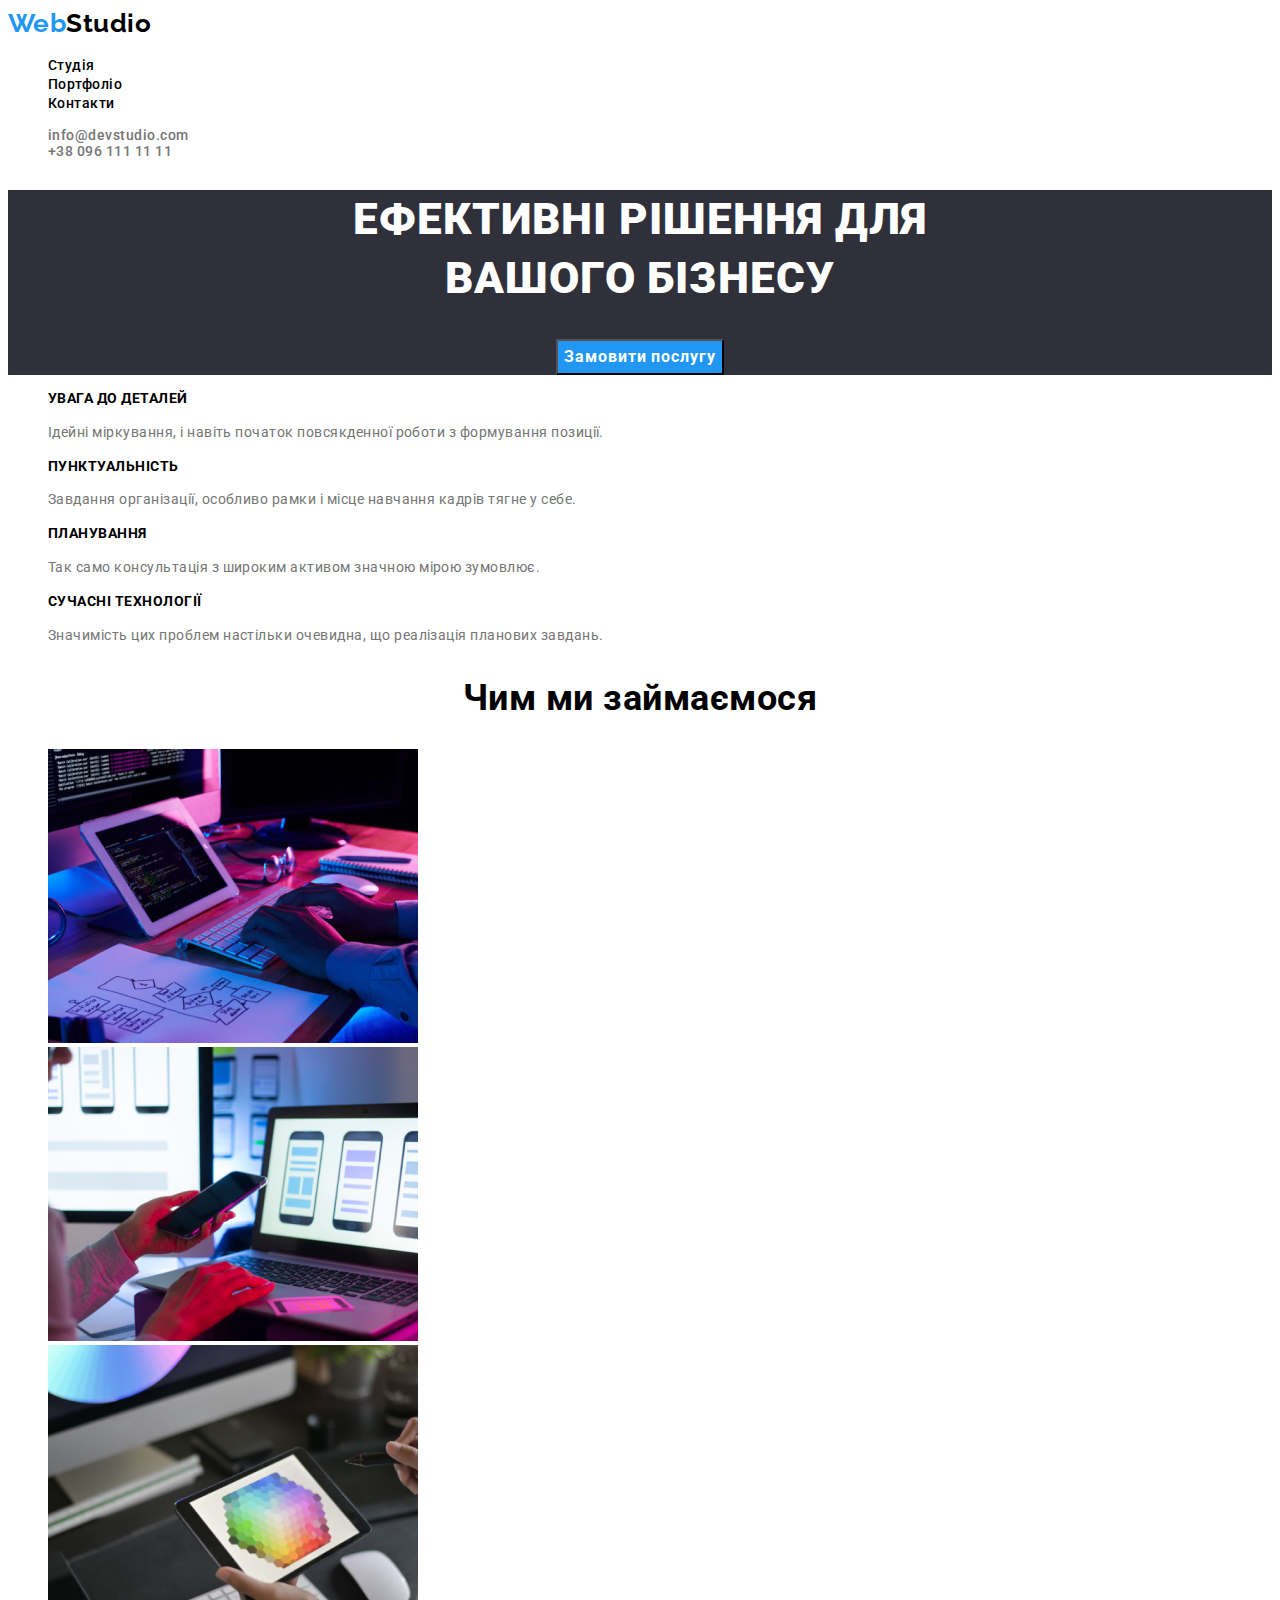
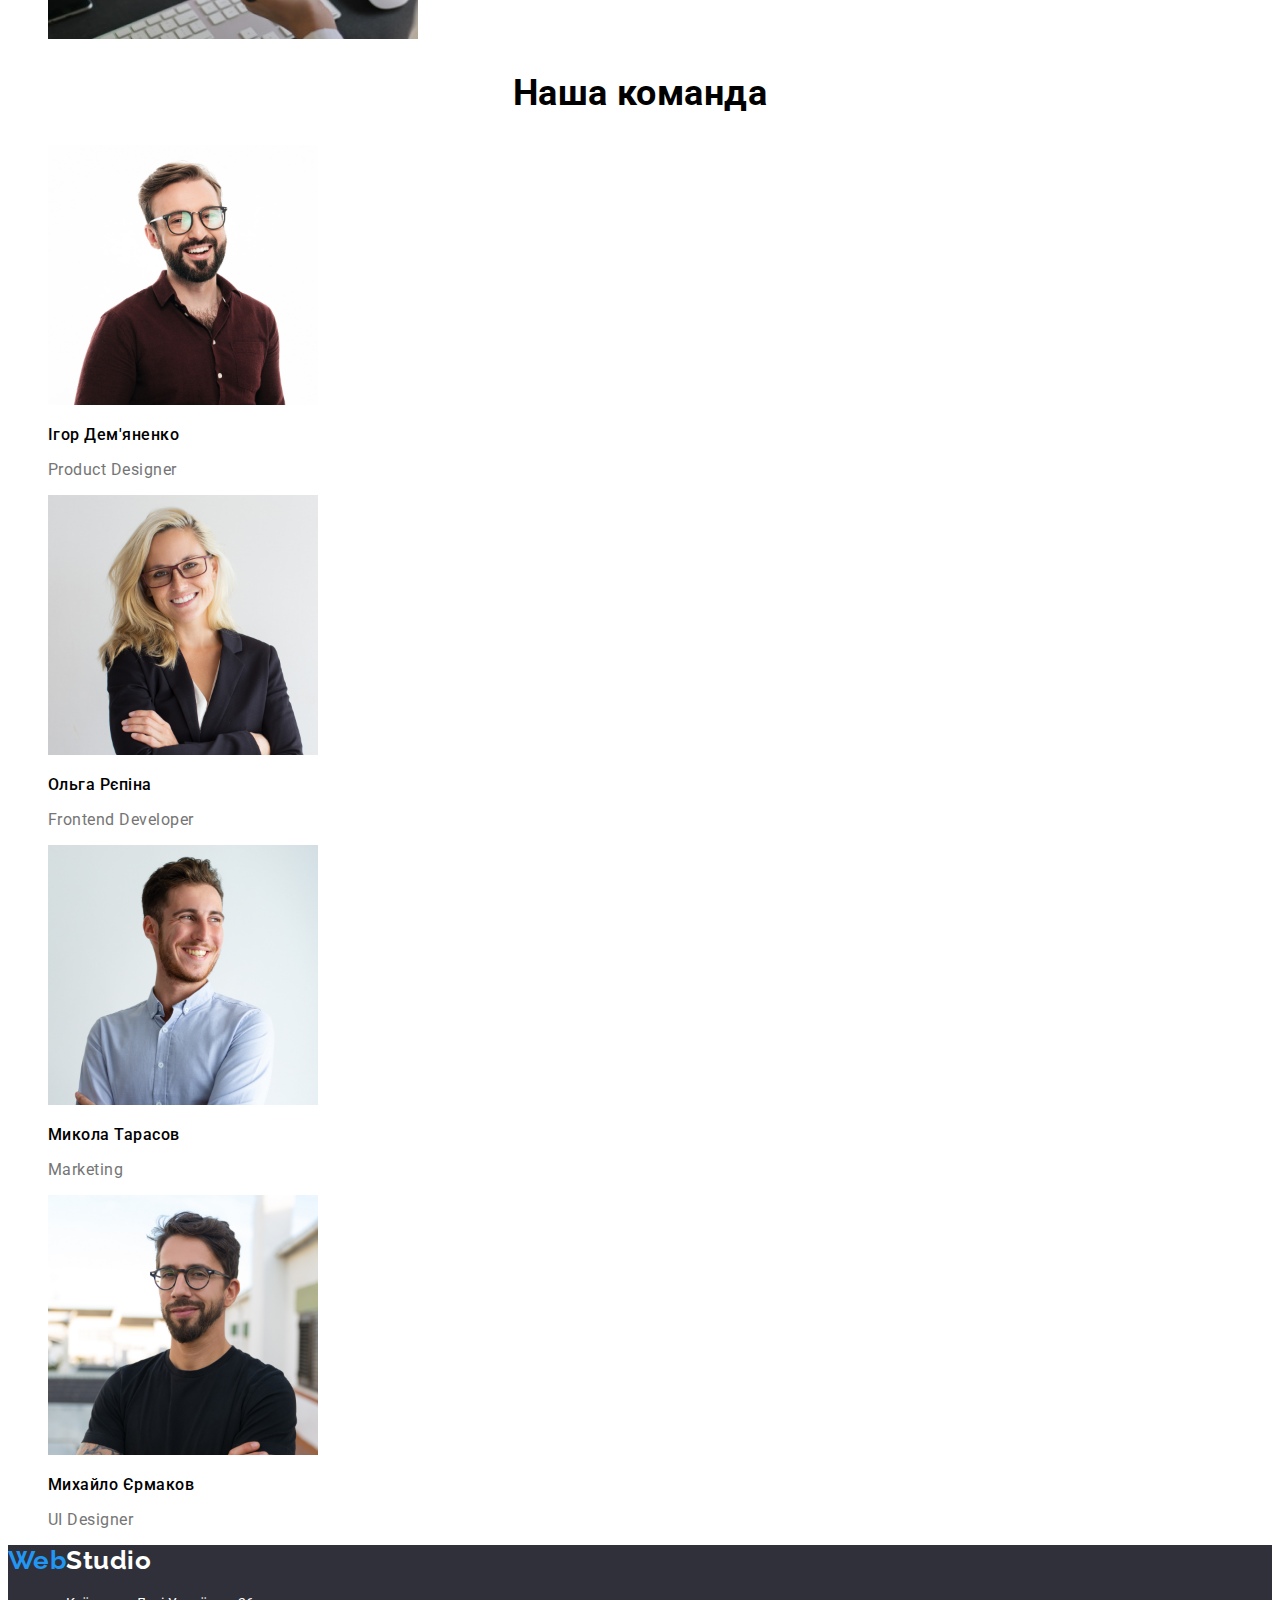
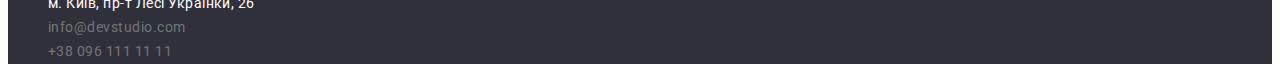
<file: index.html>
<!DOCTYPE html>
<html lang="uk">
<head>
  <meta charset="UTF-8">
  <meta http-equiv="X-UA-Compatible" content="IE=edge">
  <meta name="viewport" content="width=device-width, initial-scale=1.0">
  <title>Document</title>
  <link rel="preconnect" href="https://fonts.googleapis.com">
  <link rel="preconnect" href="https://fonts.gstatic.com" crossorigin>
  <link href="https://fonts.googleapis.com/css2?family=Raleway:wght@700&family=Roboto:wght@400;500;700;900&display=swap" rel="stylesheet">
  <link rel="stylesheet" href="./css/styles.css">
</head>
<body>
  <header>
    <nav >
      <a href="./index.html" class="logo"><span class="accentlogo">Web</span>Studio</a>
      <ul class="blocknav">
        <li><a href="">Студія</a></li>
        <li><a href="./portfolio.html">Портфоліо</a></li>
        <li><a href="">Контакти</a></li>
      </ul>
    </nav>
      <ul class="contacts">
        <li><a href="mailto:info@devstudio.com">info@devstudio.com</a></li>
        <li><a href="tel:+380961111111">+38 096 111 11 11</a></li>
      </ul>
  </header>
  <main>
    <div class="mainsection">
      <section class="section">
        <h1 class="maintitle">Ефективні рішення для <br/>вашого бізнесу</h1>
        <button type="button" class="button">Замовити послугу</button>
      </section>
    </div>
    <section class="priority">
      <h2>Приріотети</h2>
      <ul>
        <li>
          <h3>УВАГА ДО ДЕТАЛЕЙ</h3>
          <p>Ідейні міркування, і навіть початок повсякденної роботи з формування позиції.</p>
        </li>
        <li>
          <h3>ПУНКТУАЛЬНІСТЬ</h3>
          <p>Завдання організації, особливо рамки і місце навчання кадрів тягне у себе.</p>
        </li>
        <li>
          <h3>ПЛАНУВАННЯ</h3>
          <p>Так само консультація з широким активом значною мірою зумовлює.</p>
        </li>
        <li>
          <h3>СУЧАСНІ ТЕХНОЛОГІЇ</h3>
          <p>Значимість цих проблем настільки очевидна, що реалізація планових завдань.</p>
        </li>
      </ul>
    </section>
    <section class="section-employment">
      <h2 >Чим ми займаємося</h2>
      <ul>
        <li><img src="./img/employment/box1.png" alt="Програмування за столом" width="370"></li>
        <li><img src="./img/employment/box2.png" alt="Розробка мобільного дизайну" width="370"></li>
        <li><img src="./img/employment/box3.png" alt="Вибір кольору на планшеті" width="370"></li>
      </ul>
    </section>
    <section class="section-team">
      <h2>Наша команда</h2>
      <ul>
        <li>
          <img src="./img/stuff/img.jpg" alt="Співробітник компанії" width="270">
          <h3 class="namestuff">Ігор Дем'яненко</h3>
          <p class="employment">Product Designer</p>
        </li>
        <li>
          <img src="./img/stuff/img1.jpg" alt="Співробітник компанії" width="270">
          <h3 class="namestuff">Ольга Рєпіна</h3>
          <p class="employment">Frontend Developer</p>
        </li>
        <li>
          <img src="./img/stuff/img2.jpg" alt="Співробітник компанії" width="270">
          <h3 class="namestuff">Микола Тарасов</h3>
          <p class="employment">Marketing</p>
        </li>
        <li>
          <img src="./img/stuff/img3.jpg" alt="Співробітник компанії" width="270">
          <h3 class="namestuff">Михайло Єрмаков</h3>
          <p class="employment">UI Designer</p>
        </li>
      </ul>
    </section>
  </main>
  <footer class="footer">
    <a href="/" class="logofooter"><span class="accentlogo">Web</span>Studio</a>
    <address>
      <ul>
        <li><a href="https://goo.gl/maps/CPtrU1FHBa2aNyZL9" target="_blank" rel="noopener noreferrer" class="address">м. Київ, пр-т Лесі Українки, 26</a></li>
        <li><a class="emailnumber" href="mailto:info@devstudio.com">info@devstudio.com</a></li>
        <li><a class="emailnumber" href="tel:+380961111111">+38 096 111 11 11</a></li>
      </ul>
    </address>
  </footer>
</body>
</html>
</file>
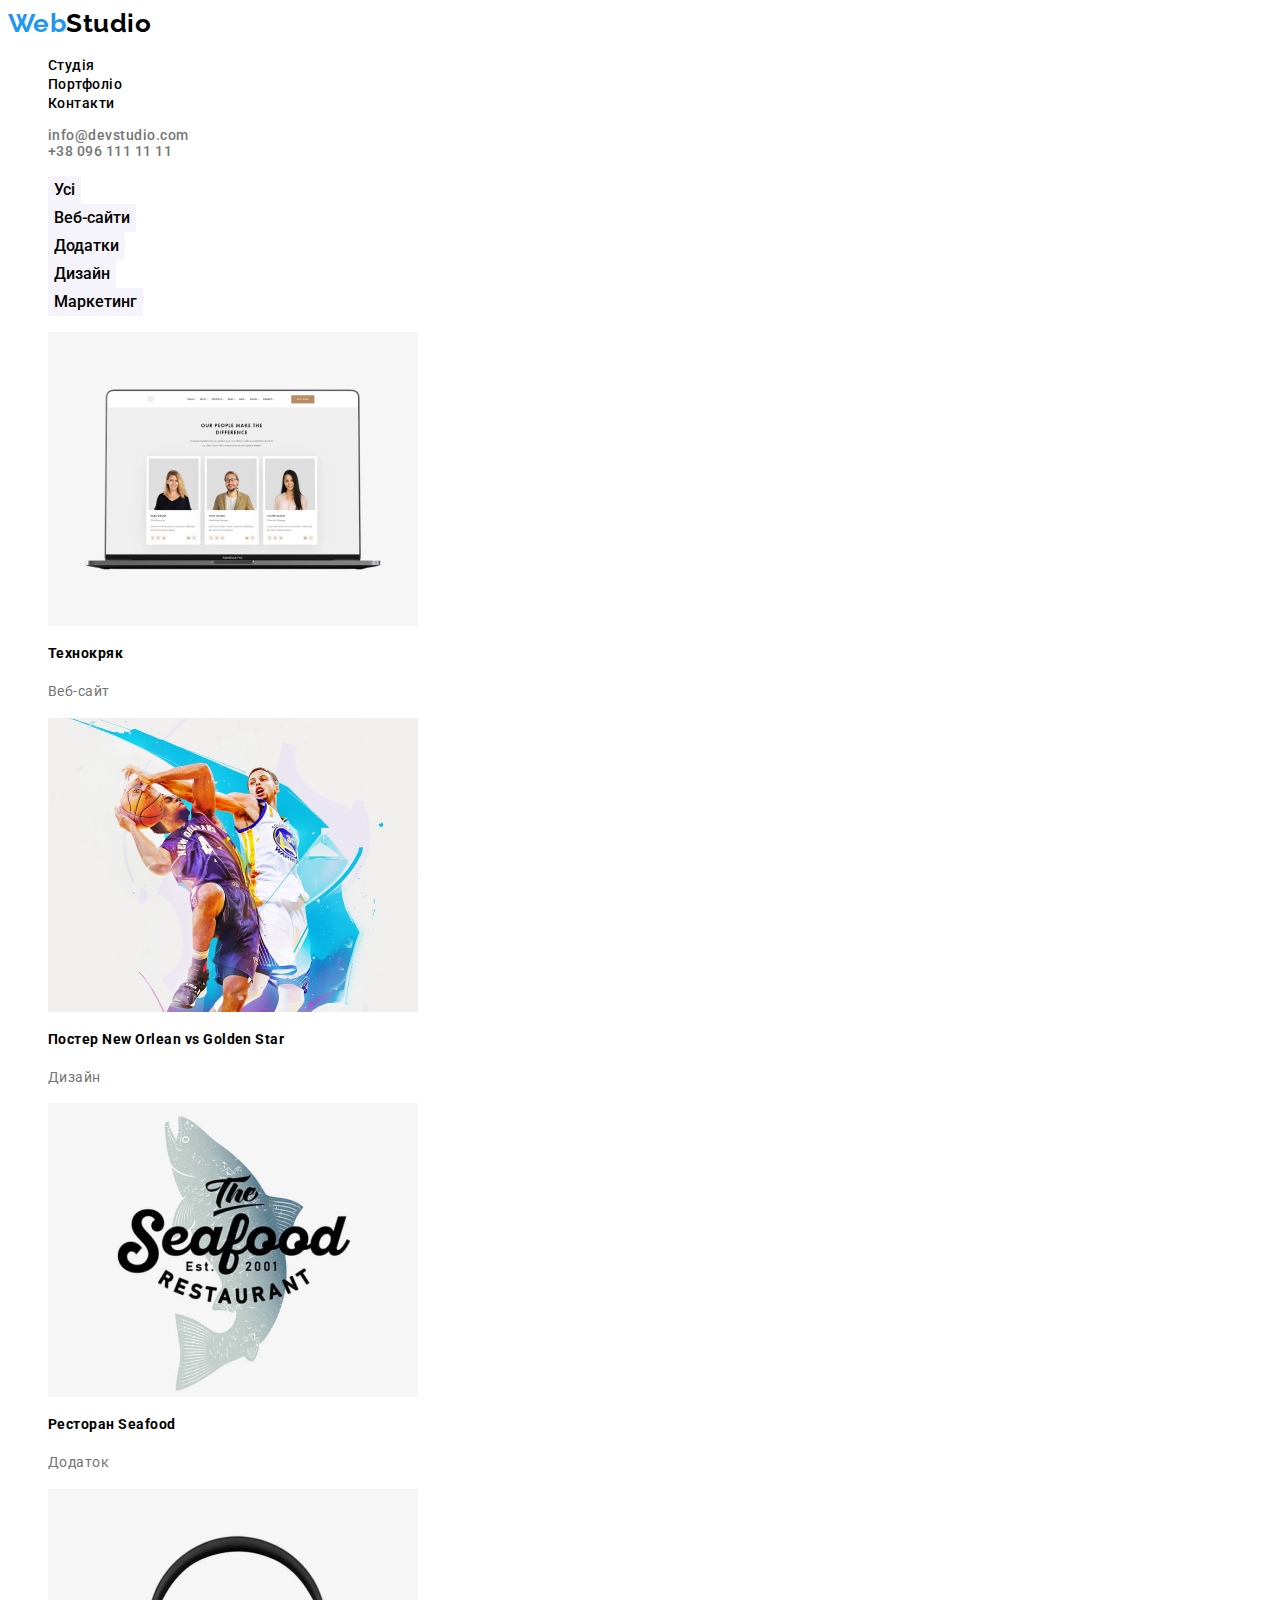
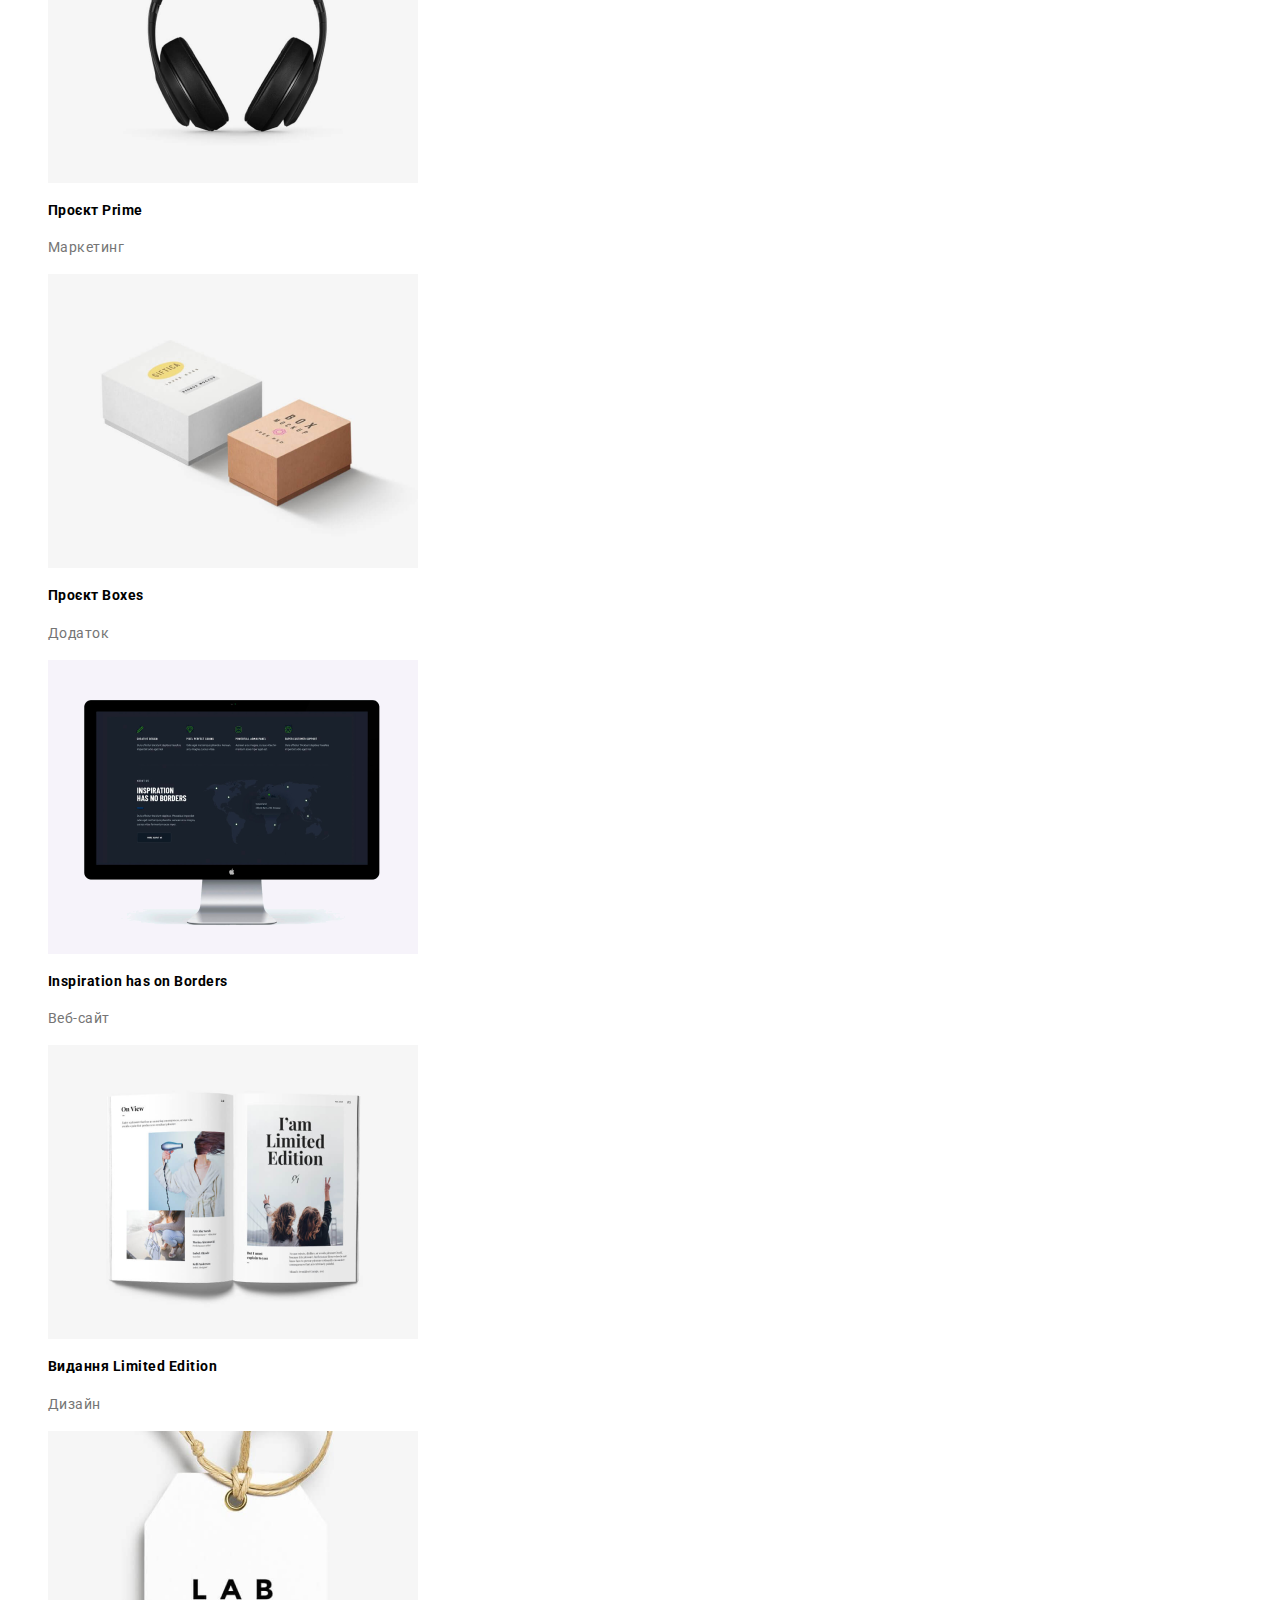
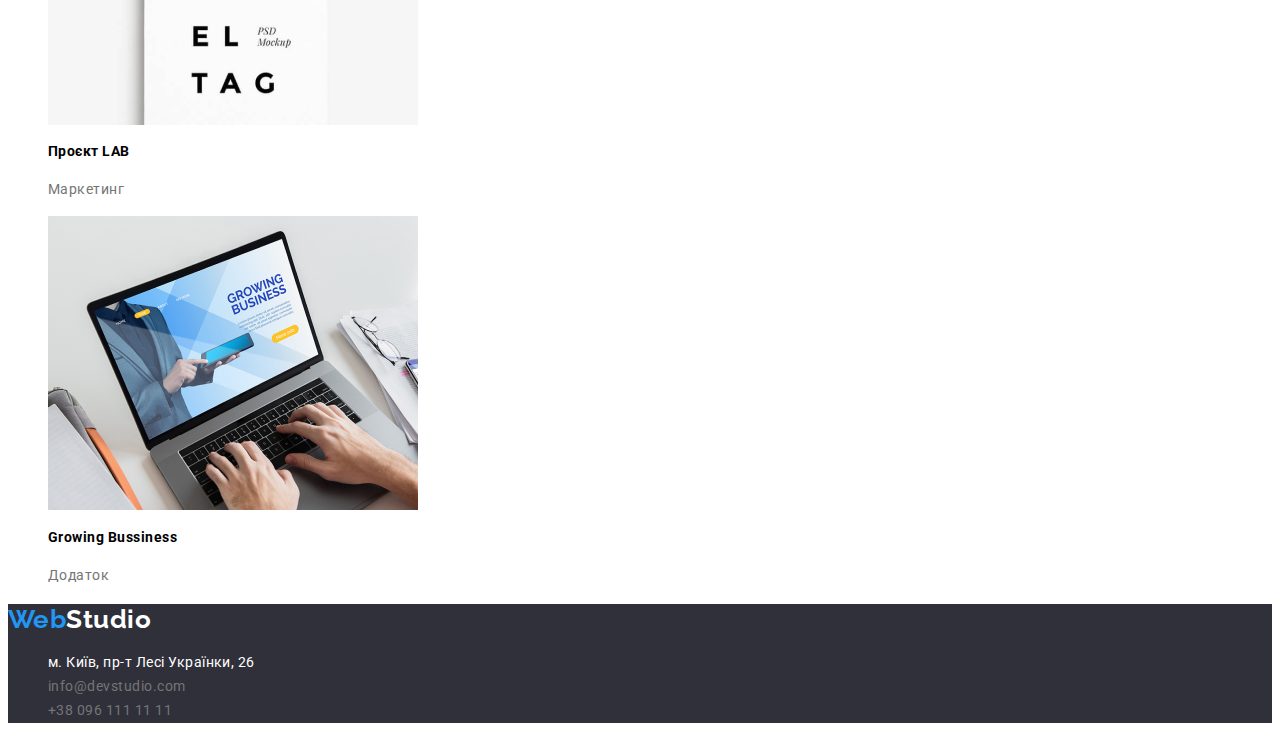
<file: portfolio.html>
<!DOCTYPE html>
<html lang="uk">
<head>
  <meta charset="UTF-8">
  <meta http-equiv="X-UA-Compatible" content="IE=edge">
  <meta name="viewport" content="width=device-width, initial-scale=1.0">
  <title>Document</title>
  <link rel="preconnect" href="https://fonts.googleapis.com">
  <link rel="preconnect" href="https://fonts.gstatic.com" crossorigin>
  <link href="https://fonts.googleapis.com/css2?family=Raleway:wght@700&family=Roboto:wght@400;500;700;900&display=swap" rel="stylesheet">
  <link rel="stylesheet" href="./css/styles.css">
</head>
<body>
  <header>
    <nav >
      <a href="./index.html" class="logo"><span class="accentlogo">Web</span>Studio</a>
      <ul class="blocknav">
        <li><a href="">Студія</a></li>
        <li><a href="./portfolio.html">Портфоліо</a></li>
        <li><a href="">Контакти</a></li>
      </ul>
    </nav>
      <ul class="contacts">
        <li><a href="mailto:info@devstudio.com">info@devstudio.com</a></li>
        <li><a href="tel:+380961111111">+38 096 111 11 11</a></li>
      </ul>
  </header>
  <main>
    <section class="section">
      <h1 class="maintitleportfolio">Список робіт</h1>
      <ul class="filterbutton">
        <li><button type="button">Усі</button></li>
        <li><button type="button">Веб-сайти</button></li>
        <li><button type="button">Додатки</button></li>
        <li><button type="button">Дизайн</button></li>
        <li><button type="button">Маркетинг</button>
      </ul>
      <ul class="ulexampales">
        <li>
          <a href="">
            <img  src="./img/listExamples/technocrat.png" alt="Веб-сайт" width="370"/>
            <h2>Технокряк</h2>
            <p>Веб-сайт</p>
          </a>
        </li>
        <li>
          <a href="">
            <img  src="./img/listExamples/posterneworlean.png" alt="Постер з баскетболістом" width="370"/>
            <h2>Постер New Orlean vs Golden Star</h2>
            <p>Дизайн</p>
          </a>
        </li>
        <li>
          <a href="">
            <img src="./img/listExamples/seafood.png" alt="логотип ресторана" width="370"/>
            <h2>Ресторан Seafood</h2>
            <p>Додаток</p>
          </a>
        </li>
        <li>
          <a href="">
            <img src="./img/listExamples/projectprime.png" alt="Навушники" width="370"/>
            <h2>Проєкт Prime</h2>
            <p>Маркетинг</p>
          </a>
          
        </li>
        <li>
          <a href="">
            <img src="./img/listExamples/projectboxex.png" alt="Дві коробки" width="370"/>
            <h2>Проєкт Boxes</h2>
            <p>Додаток</p>
          </a>
          
        </li>
        <li>
          <a href="">
            <img src="./img/listExamples/inspiration.png" alt="Веб-сайт" width="370"/>
            <h2>Inspiration has on Borders</h2>
            <p>Веб-сайт</p> 
          </a>
        </li>
        <li>
          <img src="./img/listExamples/limitededition.png" alt="Відкрита книга" width="370"/>
          <h2>Видання Limited Edition</h2>
          <p>Дизайн</p>
        </li>
        <li>
          <a href="">

          </a>
          <img src="./img/listExamples/projectlab.png" alt="Бірка з назвою компанії" width="370"/>
          <h2>Проєкт LAB</h2>
          <p>Маркетинг</p>
        </li>
        <li>
          <a href="">

          </a>
          <img src="./img/listExamples/growingbusines.png" alt="Відкритий ноут бук з діючтм сайтом" width="370"/>
          <h2>Growing Bussiness</h2>
          <p>Додаток</p>
        </li>
      </ul>
    </section>
    
  </main>
  <footer class="footer">
    <a href="/" class="logofooter"><span class="accentlogo">Web</span>Studio</a>
    <address>
      <ul>
        <li><a href="https://goo.gl/maps/CPtrU1FHBa2aNyZL9" target="_blank" rel="noopener noreferrer" class="address">м. Київ, пр-т Лесі Українки, 26</a></li>
        <li><a class="emailnumber" href="mailto:info@devstudio.com">info@devstudio.com</a></li>
        <li><a class="emailnumber" href="tel:+380961111111">+38 096 111 11 11</a></li>
      </ul>
    </address>
  </footer>
</body>
</html>
</file>
<file: css/styles.css>
:root{
  --primary-text-color: #000000;
  --accent-color: #2196F3;
  --primary-white-color: #FFFFFF;
  --text-silver-color: #757575;
  --primary-bg-color: #2F303A;
  --bg-color-button: #F5F4FA;
}
body{
  font-family: Roboto, sans-serif;
  color: var(--text-silver-color);
  letter-spacing: 0.03em;
}
h1,h2,h3,h4{
  color: var(--primary-text-color);
}
li{
  list-style: none;
}
a {
  color: var(--text-silver-color);
  text-decoration: none;
}
/* Header */
.logo{
  color: var(--primary-text-color);
  font-family: 'Raleway';
  font-weight: 700;
  font-size: 26px;
  line-height: 1.2;
}
.accentlogo{
  color: var(--accent-color);
}
/* .logo:hover,
.accentlogo:hover{
  color: var(--accent-color);
} */
.blocknav a {
  color: var(--primary-text-color);
  font-weight: 500;
  font-size: 14px;
  line-height: 1.14;
}
.blocknav
a:hover,
.blocknav
a:focus {
  color: var(--accent-color)
}
.contacts{
  font-weight: 500;
  font-size: 14px;
  line-height: 1.14;
  
}
.contacts a:hover,
.contacts a:focus {
  color: var(--accent-color)
}

/* Firts section title */
.mainsection{
  background-color: var(--primary-bg-color);
  text-align: center;
  letter-spacing: 0.06em;
  text-transform: uppercase;
}
.mainsection button{
  font-weight: 700;
  font-size: 16px;
  line-height: 1.88;
  align-items: center;
  text-align: center;
  letter-spacing: 0.06em;
}
.maintitle{
  font-weight: 900;
  font-size: 44px;
  line-height: 1.36;
  color: var(--primary-white-color);
}
.button{
  color: var(--primary-white-color);
  background-color: var(--accent-color);
  font-family: inherit;
  cursor: pointer;
}
/* section priority */

.priority h2{
  display: none;
}
.priority h3{
  font-weight: 700;
  font-size: 14px;
  line-height: 1.14;
  text-transform: uppercase;
}
.priority p{
  font-size: 14px;
  line-height: 1.7;
}

/* what do we do */
.section-employment h2{
  font-weight: 700;
  font-size: 36px;
  line-height: 1.16;
  text-align: center;
}

/* section Team */
.section-team h2{
  font-weight: 700;
  font-size: 36px;
  line-height: 1.16;
  text-align: center;
}
.namestuff{
  color: var(--primary-text-color);
  font-weight: 500;
  font-size: 16px;
  line-height: 1.19;
}
.employment{
  font-size: 16px;
  line-height: 1.19;
}

/* footer */
.footer{
  background: var(--primary-bg-color);
}
.logofooter{
  color: var(--primary-white-color);
  font-family: 'Raleway';
  font-weight: 700;
  font-size: 26px;
  line-height: 1.19;
}

.address,
.emailnumber{
  font-style: normal;
  font-weight: 400;
  font-size: 14px;
  line-height: 1.71;
}
.address{
  color: var(--primary-white-color);
}

.address:hover,
.address:focus,
.emailnumber:hover,
.emailnumber:focus{
  color: var(--accent-color);
}

/* Page Portfolio */
.maintitleportfolio{
  display: none;
}

.filterbutton button{
  font-family: inherit;
  color: var(--primary-text-color);
  background: var(--bg-color-button);
  cursor: pointer;
  font-weight: 500;
  font-size: 16px;
  line-height: 1.63;
  text-align: center;
  border: #FFFFFF;
  }
.filterbutton button:hover,
.filterbutton button:focus{
  color: var(--primary-white-color);
  background: var(--accent-color);
}
/* exampales */

.ulexampales h2,
.ulexampales p{
  font-size: 14px;
  line-height: 1.71;
}
</file>
